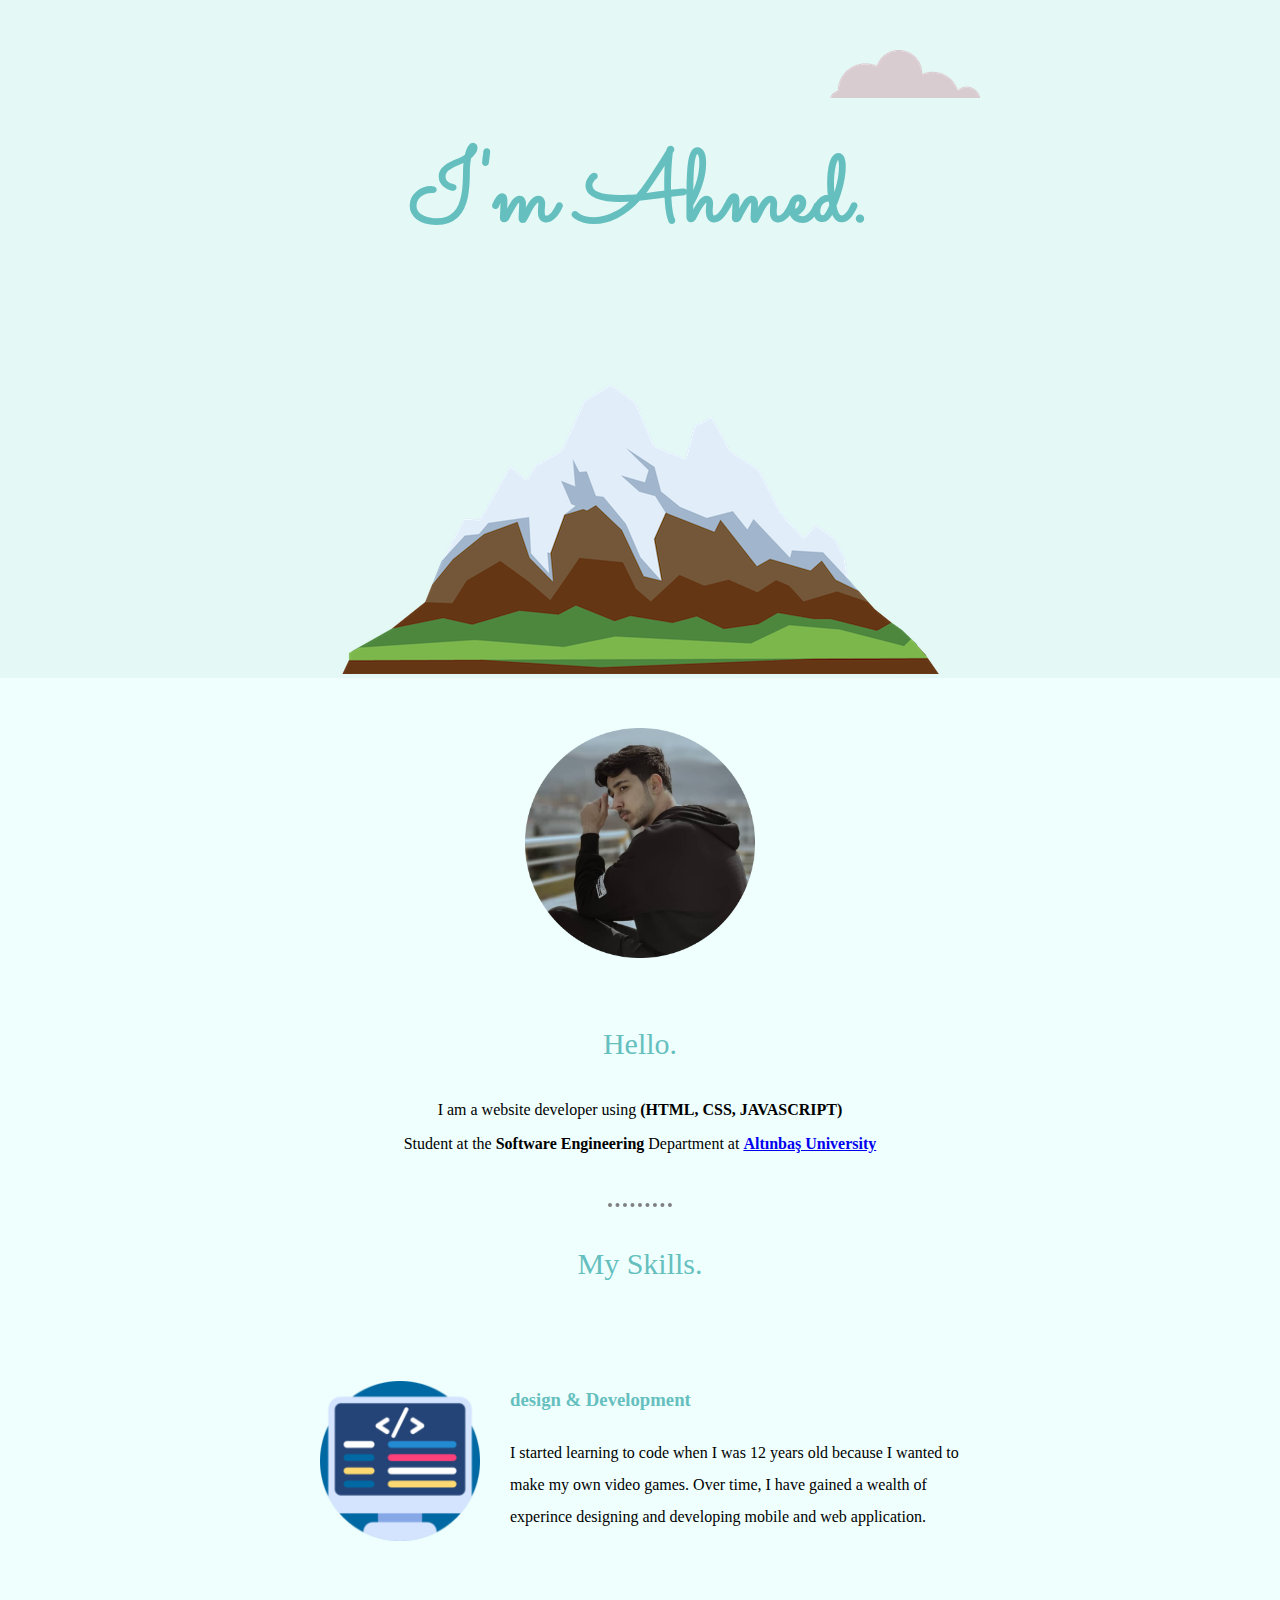
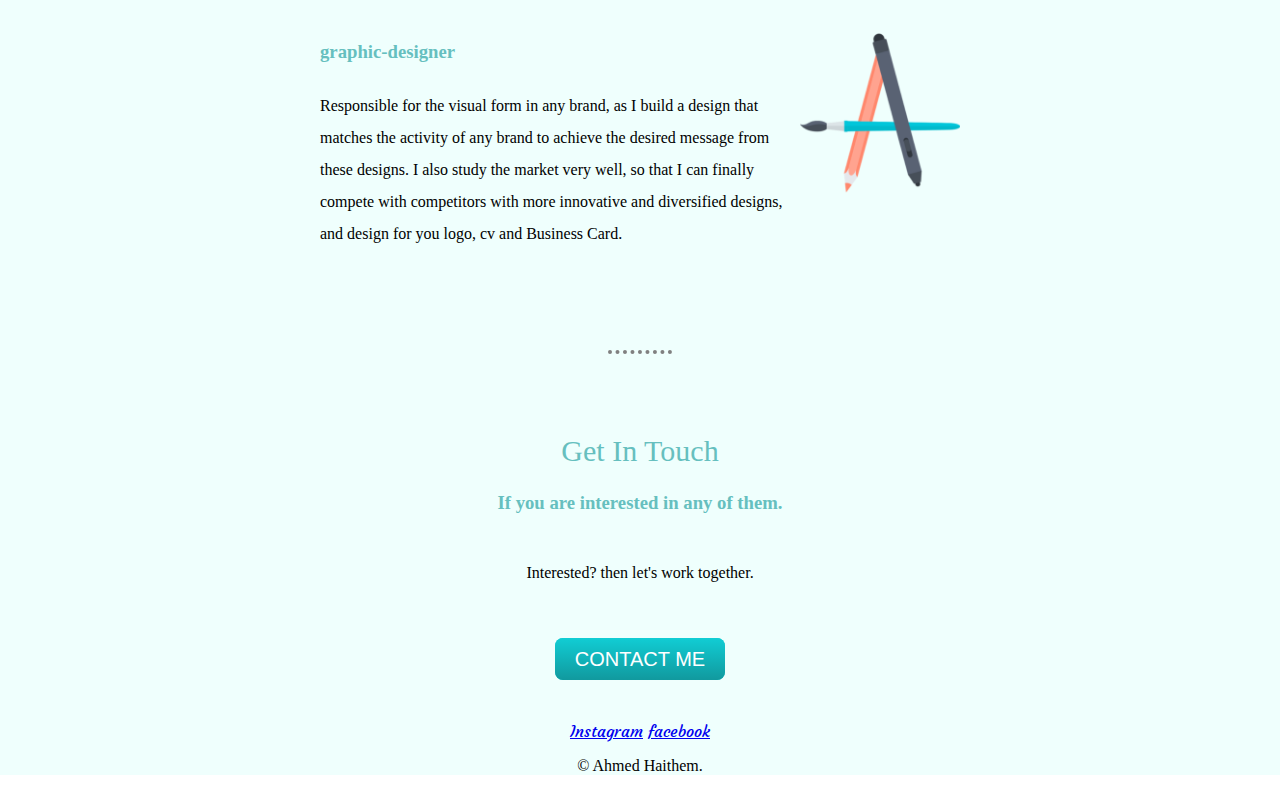
<file: index.html>
<!DOCTYPE html>
<html lang="en" dir="ltr">
  <head>
    <meta charset="utf-8">
    <title>Ahmed's personal site </title>
    <link rel="stylesheet" href="styles.css">
    <link rel="icon" href="favicon.ico">
    <link rel="preconnect" href="https://fonts.googleapis.com">
<link rel="preconnect" href="https://fonts.gstatic.com" crossorigin>
<link href="https://fonts.googleapis.com/css2?family=Courgette&family=Montserrat&family=Sacramento&display=swap" rel="stylesheet">



  </head>

  <body>

    <div class="top-container">
      <img class="top" src="imges/cloud.png" alt="cloud.img">
      <h1>I'm Ahmed.</h1>


<img class="mountain" src="imges/mountain.png" alt="mountain.img">
    </div>


    <div class="middle-container">
    <div class="profile">
      <img class="ahmet-img" src="ahmet (2).png" alt="ahmed's pic">
      <h2 class="hello">Hello.</h2>
      <p> I am a website developer using <strong>(HTML, CSS, JAVASCRIPT)</strong> </p>
      <P class="deve">  Student at the <strong>Software Engineering</strong>  Department at <strong><a href="https://www.altinbas.edu.tr/">Altınbaş University</a>
          </strong><p>
    </div>
    <hr>
    <div class="skills">
      <h2 class="myskill">My Skills.</h2>
      <div class="skill-row">
        <img class="code-img" src="coding.png" alt="wb">
        <h3>design & Development</h3>
        <p>I started learning to code when I was 12 years old because I wanted to make my own video games. Over time, I have gained a wealth of experince designing and developing mobile and web application.</p>
      </div>
      <div class="skill-row">
        <img class="gr-img" src="graphic-design (2).png" alt="graphic">
        <h3>graphic-designer</h3>
        <p>Responsible for the visual form in any brand, as I build a design that matches the activity of any brand to achieve the desired message from these designs. I also study the market very well, so that I can finally compete with competitors with more innovative and diversified designs, and design for you logo, cv and Business Card.</p>
      </div>
    </div>
    <hr>
    <div class="contact-me">
      <h2 class="getin">Get In Touch</h2>
      <h3>If you are interested in any of them.</h3>
      <p class="ifyou">Interested? then let's work together.</p>
      <a class="btn" href="contactme.html">CONTACT ME</a>
    </div>
  </div>


  <div class="bottom-container">
      <a class="footer-link" href="https://instagram.com/ahmet_haithem?igshid=YmMyMTA2M2Y=">Instagram</a>
    <a class="footer-link" href="https://www.facebook.com/ahmed.haithem.5832">facebook</a>
  
    <p class="naem">© Ahmed Haithem.</p>
  </div>
  </body>
</html>
</file>
<file: styles.css>
body {
margin: 0;
text-align: center;
font-family: 'Courgette', cursive;

}
h1{

  color: #66BFBF;
  line-height: 1;
  font-size: 100px;
  margin-top: 50px;
  font-family: 'Sacramento', cursive;
}
h2 {
  color: #66BFBF;
  font-size: 30px;
  font-family: 'Merriweather', serif;
  font-weight: normal;

}
h3{
  color: #66BFBF;
  margin-top: 0;
  font-family: 'Merriweather', serif;

}
p {
font-family: 'Merriweather', serif;
}

.top-container {
background-color: #E4F9F5;
padding-top: 100px;
}
.middle-container{
background-color: #EFFFFD;
}

.bottom-container{
  padding-top: 50px;
background-color: #EFFFFD;
}


.top{ position: absolute;
  right: 300px;
  top: 50px;

}
.bottom{
  position: absolute;
  left: 300px;
  bottom: 300px;
}
hr {


       border-style: none;
       border-top-style: dotted;
       border-color: grey;
       border-width: 4px;
       width: 5%;

}
.skill-row{
width: 50%;
margin: 100px auto 100px auto;
text-align: left;
line-height: 2;
}
  .code-img {
  width: 25%;
  float: left;
margin-right: 30px;

}
  .gr-img {
  width: 25%;

  float: right;
  margin-left: 3px;


}
.ahmet-img {
width: 18%;
margin-bottom: 40px;
padding-top: 50px;
}
.hello {
margin-bottom: 40px;
}
.deve {
margin-bottom: 50px;
}
.myskill {
margin-top: 40px;
}
.getin{
margin-top: 80px;
}
.ifyou {
margin-top: 50px;
padding-bottom: 50px;
}


  .btn {
  background: #11cdd4;
  background-image: -webkit-linear-gradient(top, #11cdd4, #11999e);
  background-image: -moz-linear-gradient(top, #11cdd4, #11999e);
  background-image: -ms-linear-gradient(top, #11cdd4, #11999e);
  background-image: -o-linear-gradient(top, #11cdd4, #11999e);
  background-image: linear-gradient(to bottom, #11cdd4, #11999e);
  -webkit-border-radius: 8;
  -moz-border-radius: 8;
  border-radius: 8px;
  font-family: Arial;
  color: #ffffff;
  font-size: 20px;
  padding: 10px 20px 10px 20px;
  text-decoration: none;

}

.btn:hover {
  background: #30e3cb;
  background-image: -webkit-linear-gradient(top, #30e3cb, #2bc48d);
  background-image: -moz-linear-gradient(top, #30e3cb, #2bc48d);
  background-image: -ms-linear-gradient(top, #30e3cb, #2bc48d);
  background-image: -o-linear-gradient(top, #30e3cb, #2bc48d);
  background-image: linear-gradient(to bottom, #30e3cb, #2bc48d);
  text-decoration: none;

}
}
.a90{
margin-top: 100px;
}
.alaa {
font-size: 50px;
}
</file>
